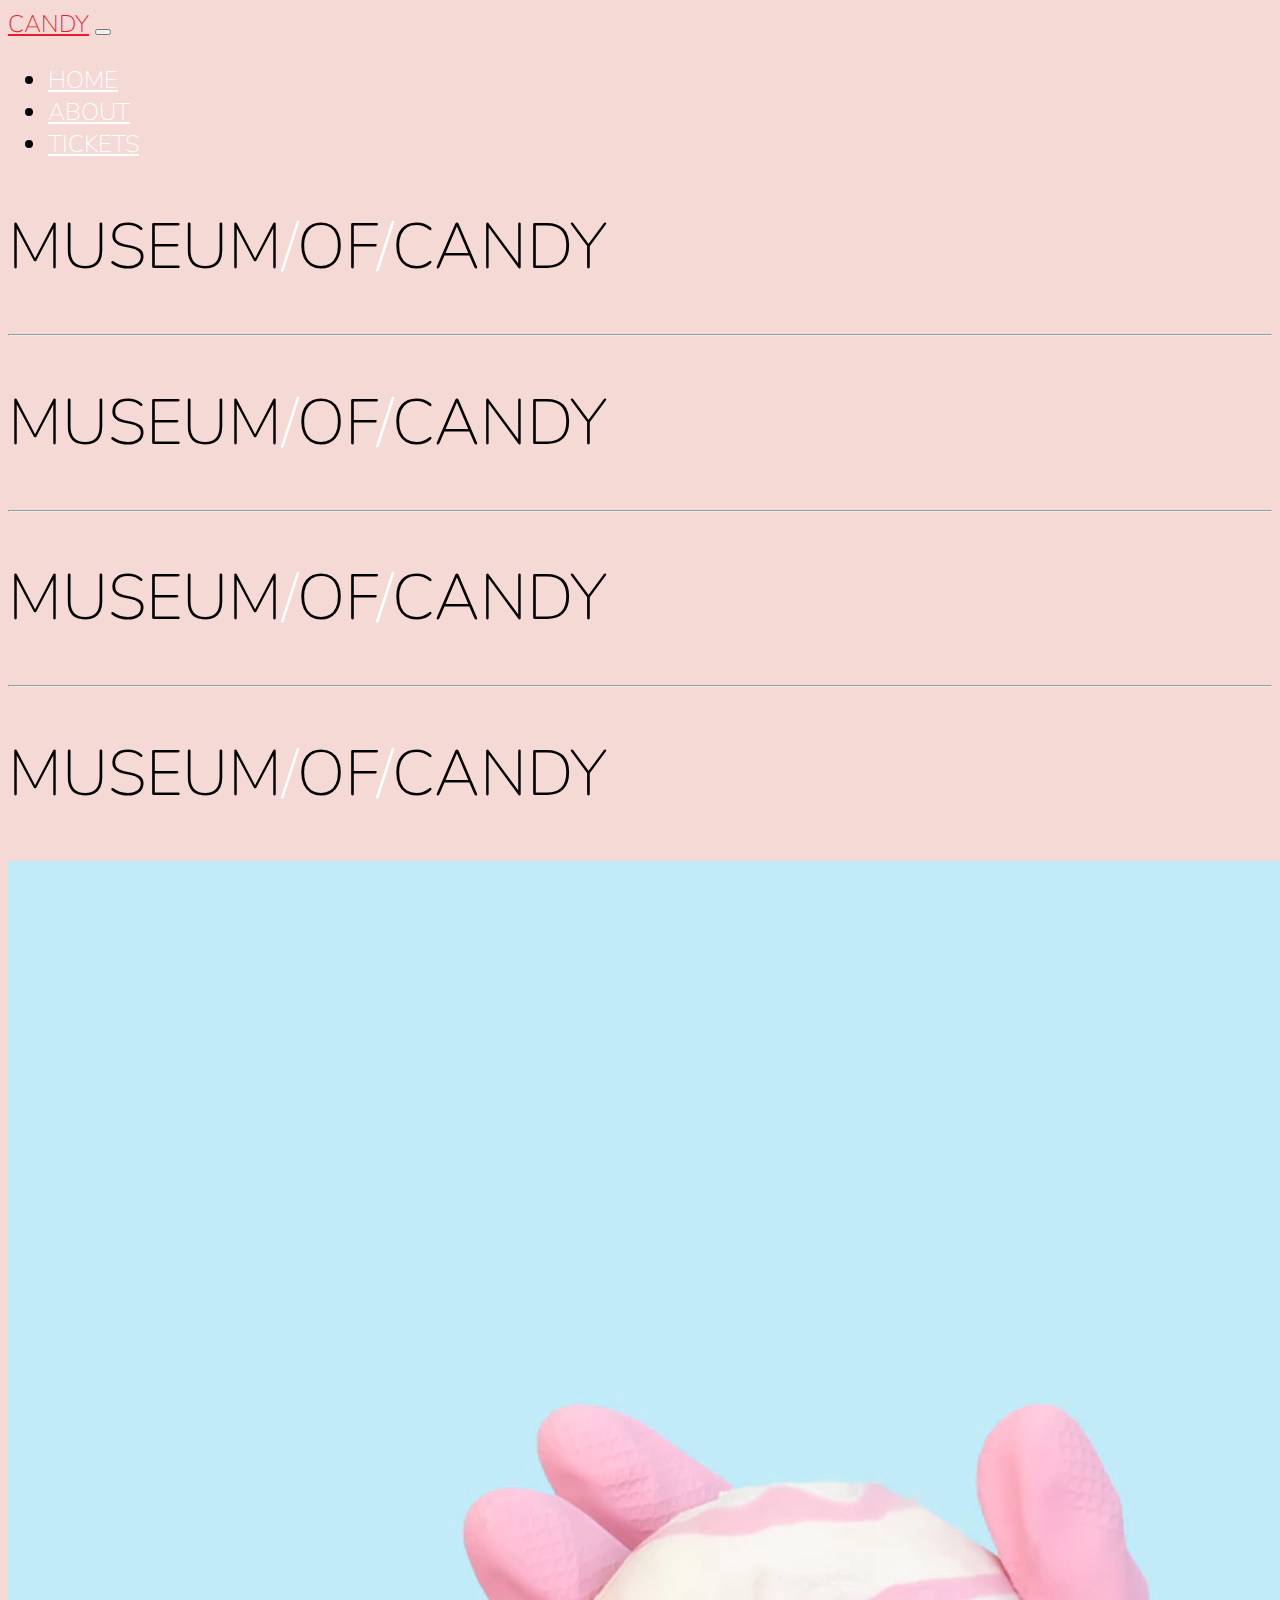
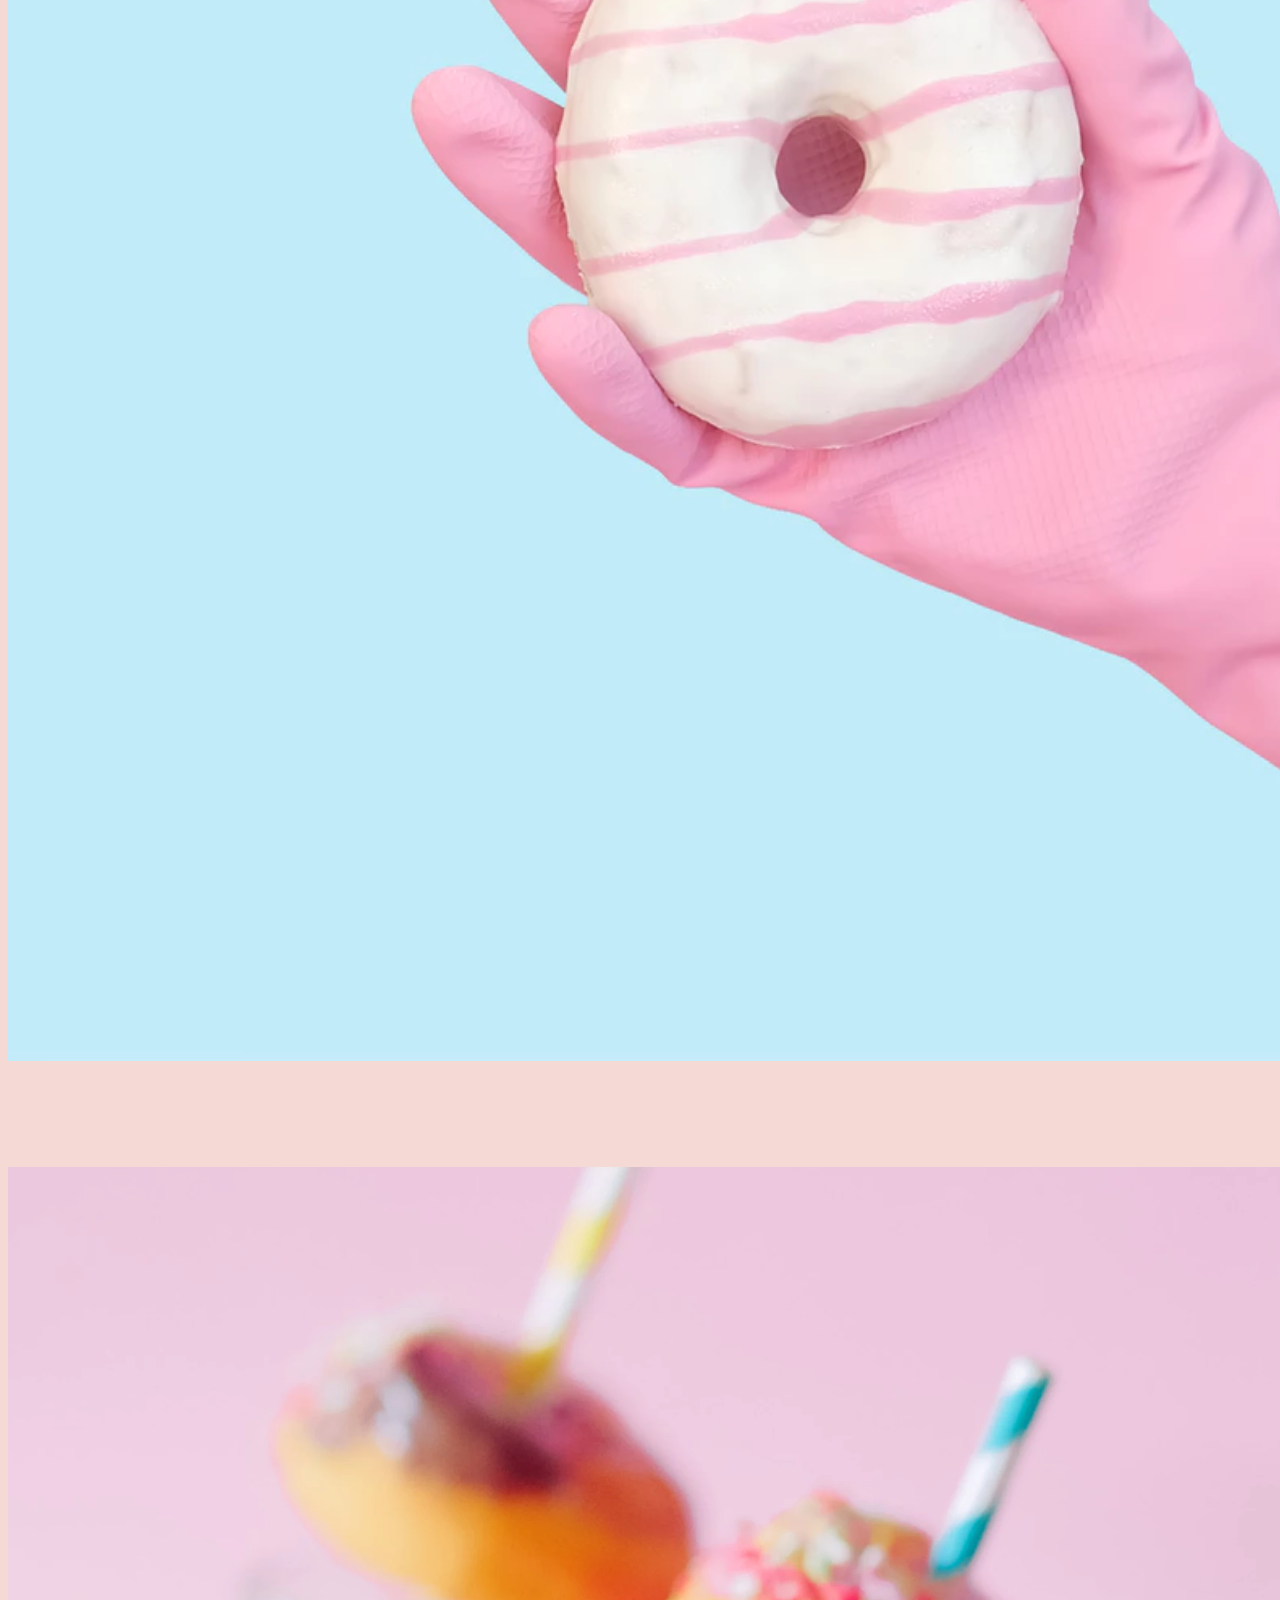
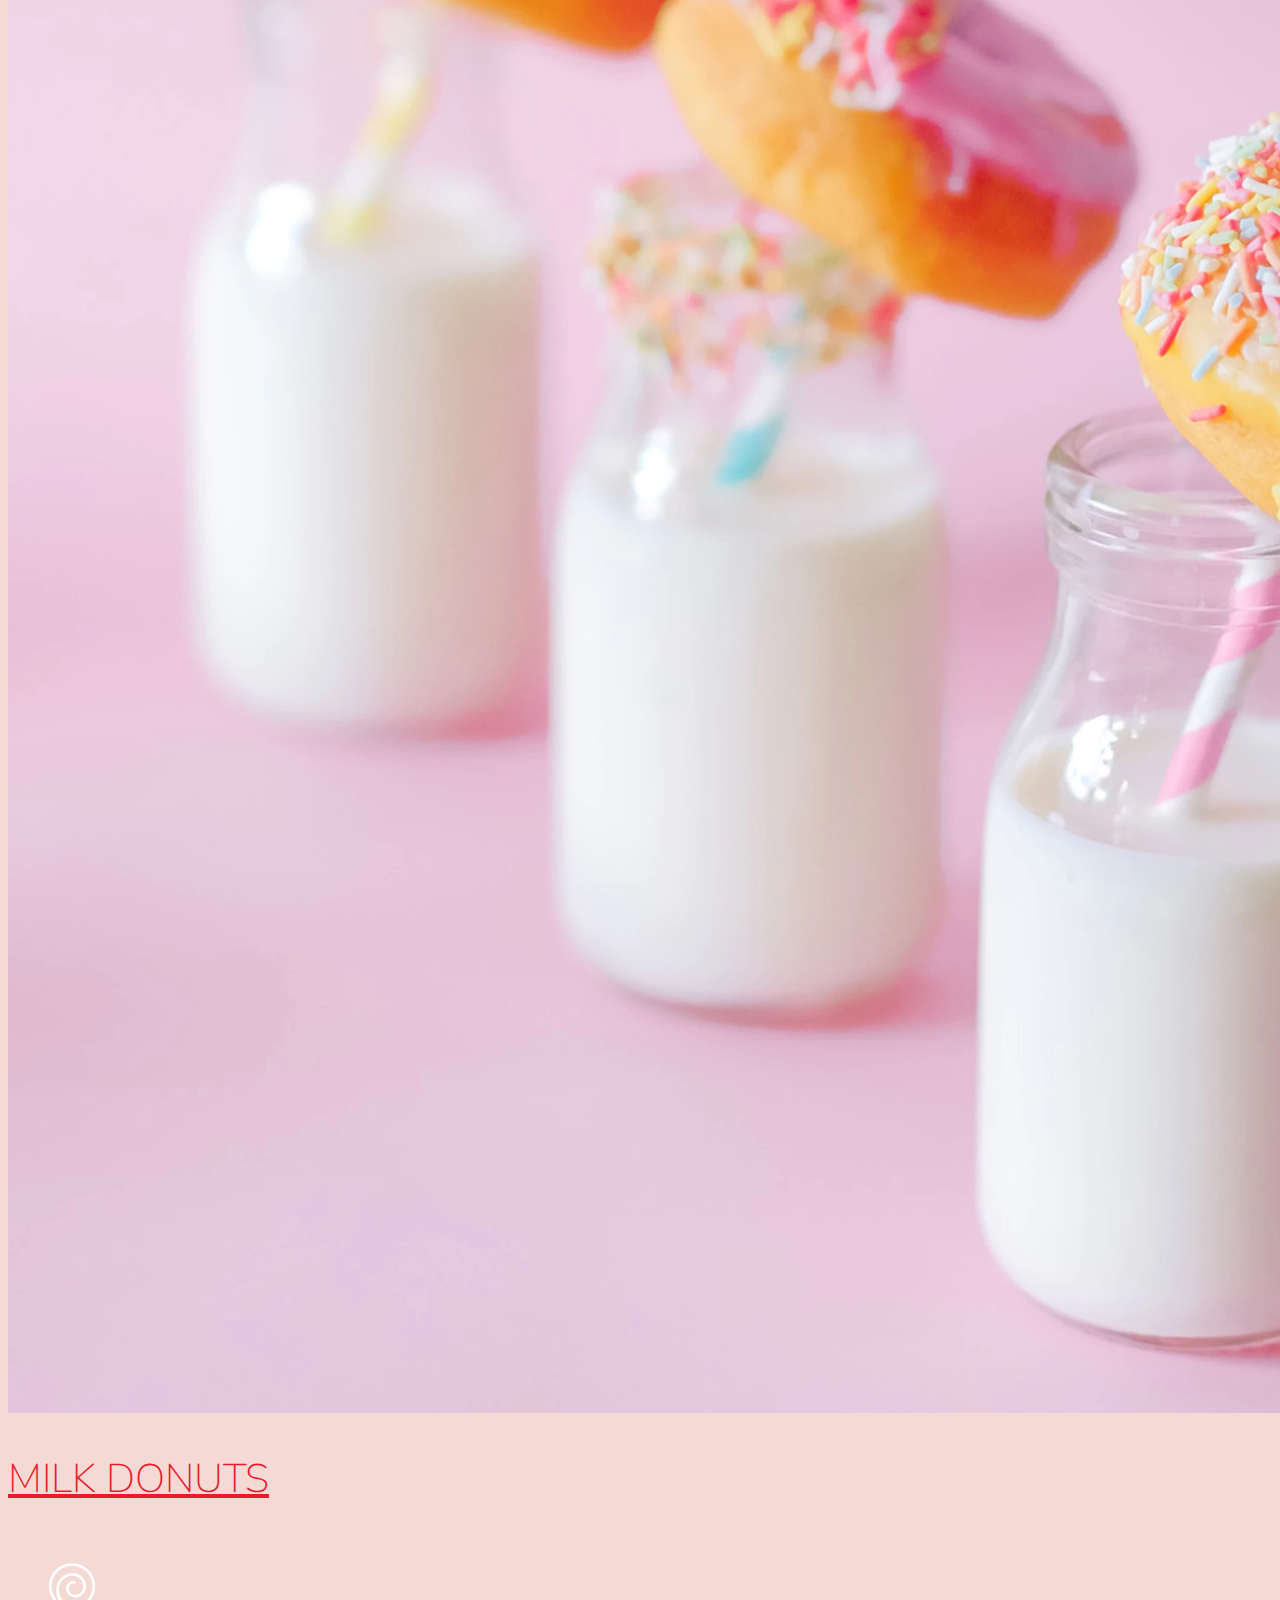
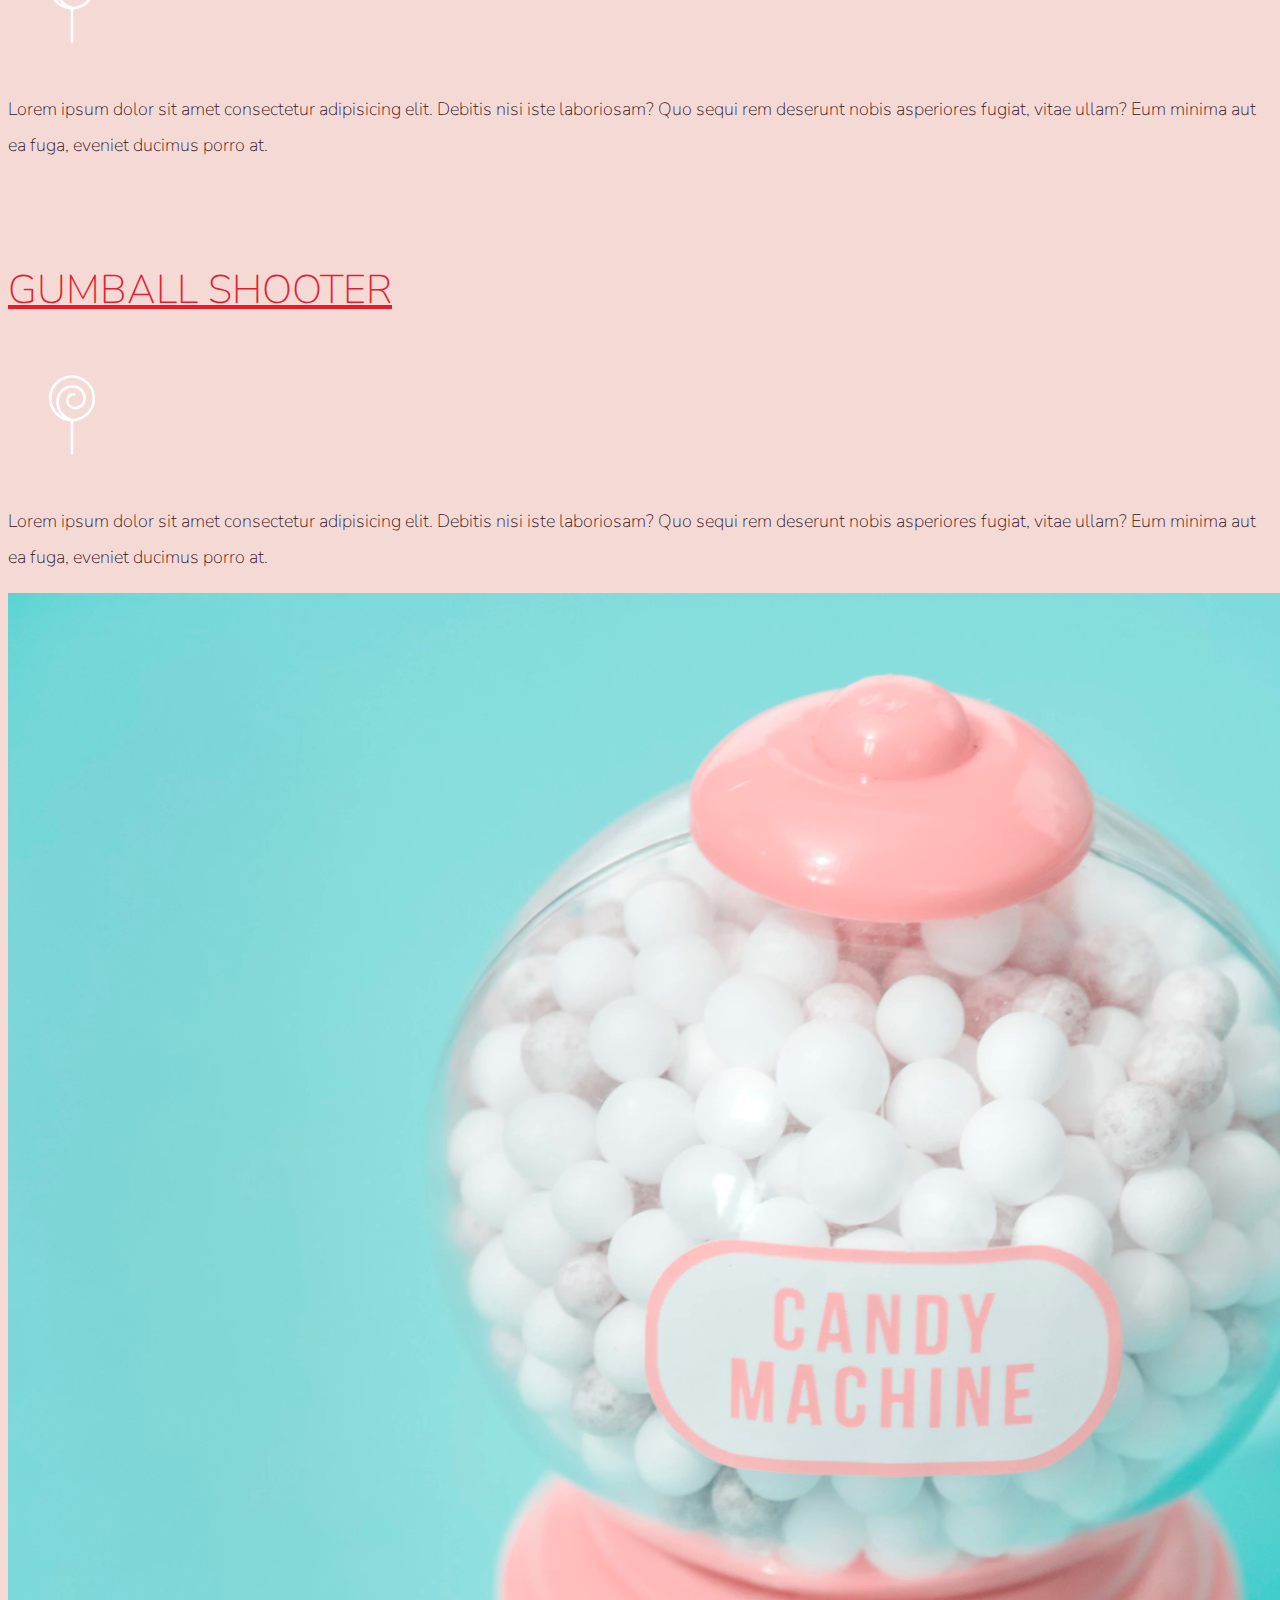
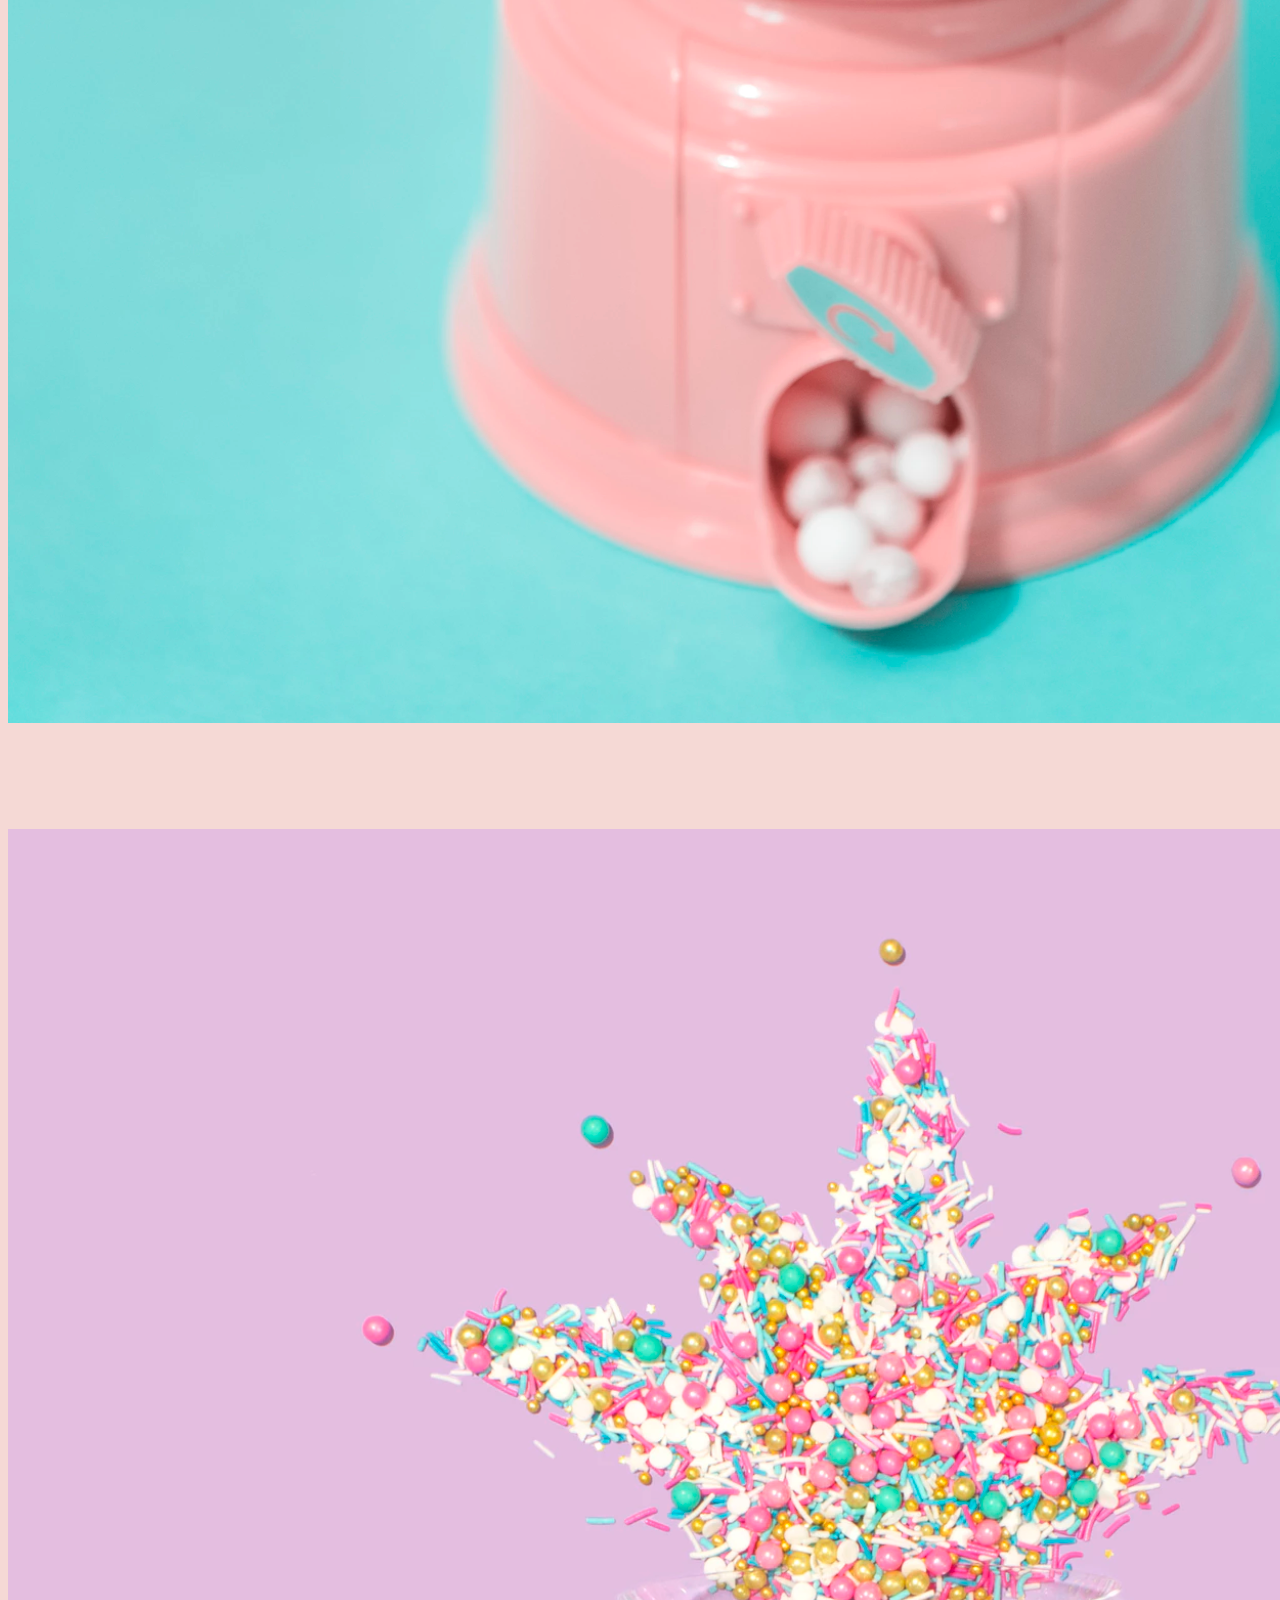
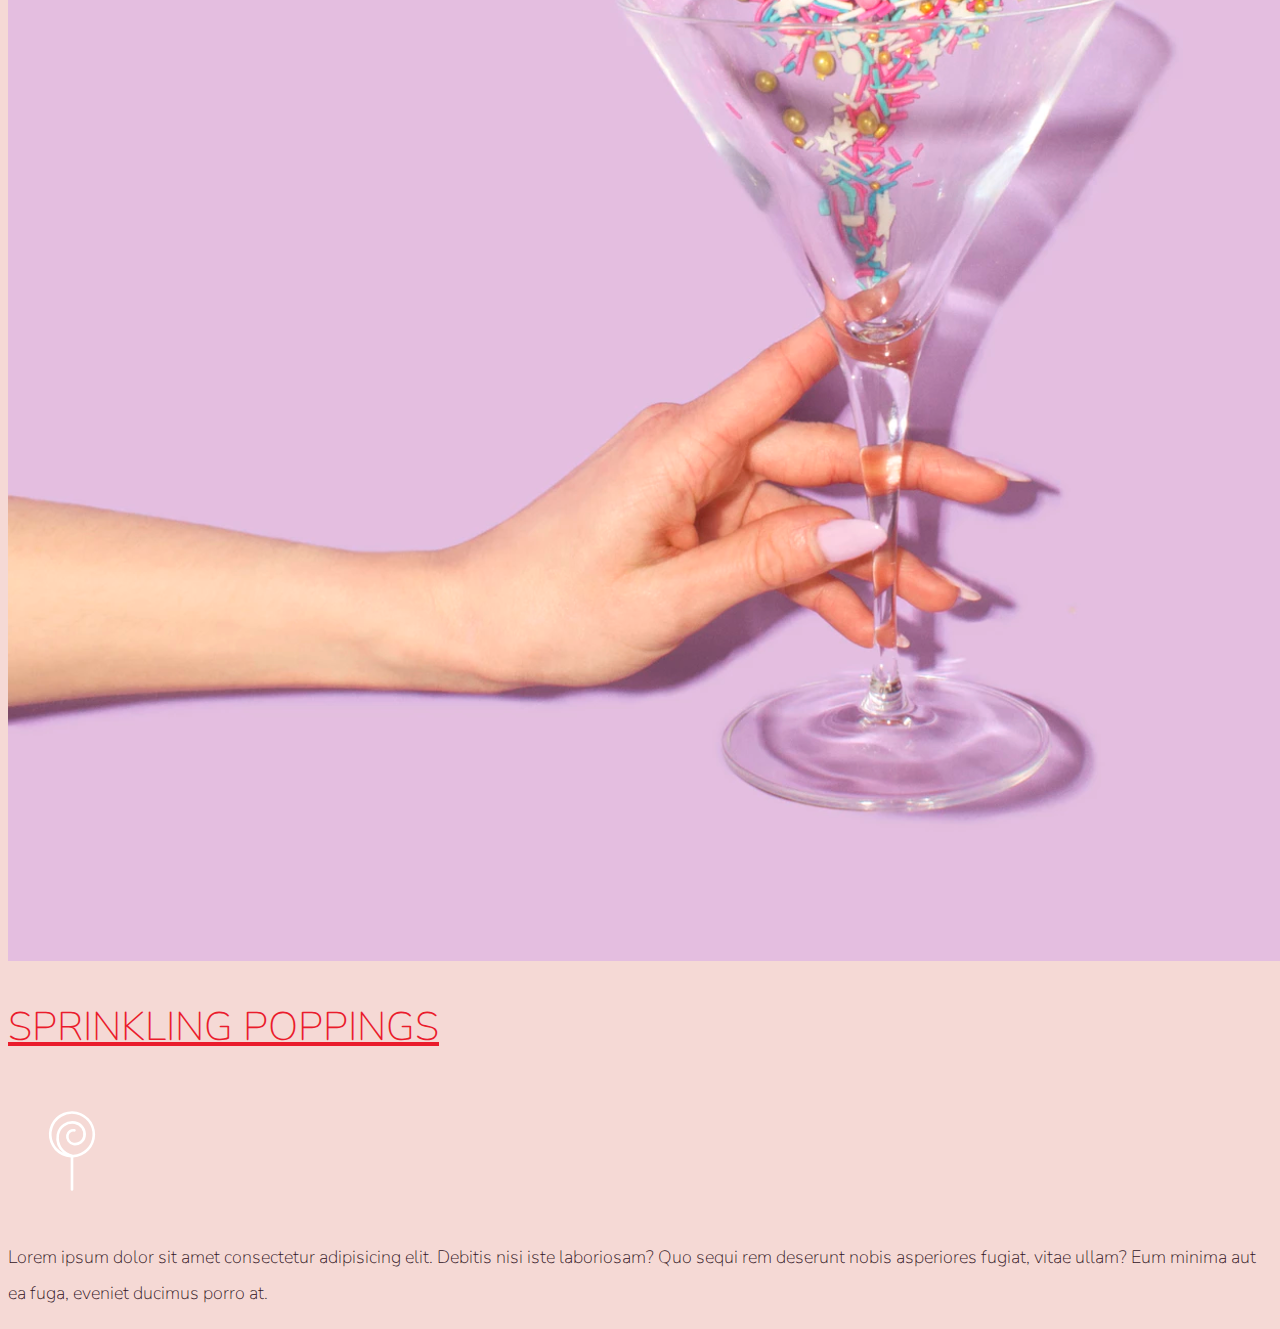
<file: CANDY MUSEUM PROJECT/index.html>
<!doctype html>
<html lang="en">

<head>
      <!-- Required meta tags -->
      <meta charset="utf-8">
      <meta name="viewport" content="width=device-width, initial-scale=1, shrink-to-fit=no">

      <!-- Google Font -->
      <link href="https://fonts.googleapis.com/css?family=Nunito:200,300,400,700" rel="stylesheet">

      <!-- Bootstrap CSS -->
      <link rel="stylesheet" href="https://stackpath.bootstrapcdn.com/bootstrap/4.1.3/css/bootstrap.min.css"
            integrity="sha384-MCw98/SFnGE8fJT3GXwEOngsV7Zt27NXFoaoApmYm81iuXoPkFOJwJ8ERdknLPMO" crossorigin="anonymous">

      <!-- Custom CSS -->
      <link rel="stylesheet" href="app.css">
      <title>Museum of Candy</title>
</head>

<body>
      <!-- this is the code for navbar -->
      <nav id="mainNavbar" class="navbar navbar-dark navbar-expand-md py-0 fixed-top">
            <a href="#" class="navbar-brand border border-danger rounded px-1">CANDY</a>

            <button class="navbar-toggler" data-toggle="collapse" data-target="#navLinks"
                  aria-label="Toggle Navigation">
                  <span class="navbar-toggler-icon"></span>
            </button>

            <div class="collapse navbar-collapse" id="navLinks">
                  <ul class="navbar-nav">
                        <li class="navbar-item">
                              <a href="" class="nav-link">HOME</a>
                        </li>
                        <li class="navbar-item">
                              <a href="" class="nav-link">ABOUT</a>
                        </li>
                        <li class="navbar-item">
                              <a href="" class="nav-link">TICKETS</a>
                        </li>
                  </ul>
            </div>

      </nav>

      <!-- this is the first content  -->
      <section class="container-fluid px-0">
            <div class="row align-items-center">
                  <div class="col-lg-6 ">
                        <div id="headingGroup" class="text-dark text-center d-none d-lg-block mt-5">
                              <h1 class="">MUSEUM<span>/</span>OF<span>/</span>CANDY</h1>
                              <hr>
                              <h1 class="">MUSEUM<span>/</span>OF<span>/</span>CANDY</h1>
                              <hr>
                              <h1 class="">MUSEUM<span>/</span>OF<span>/</span>CANDY</h1>
                              <hr>
                              <!-- <h1 class="">MUSEUM<span>/</span>OF<span>/</span>CANDY</h1>
                              <h1 class="">MUSEUM<span>/</span>OF<span>/</span>CANDY</h1>
                              <h1 class="">MUSEUM<span>/</span>OF<span>/</span>CANDY</h1> -->
                              <h1 class="">MUSEUM<span>/</span>OF<span>/</span>CANDY</h1>
                        </div>
                  </div>
                  <div class="col-lg-6">
                        <img class="img-fluid" src="imgs/hand2.png" alt="">
                  </div>
            </div>
      </section>

      <section class="container-fluid px-0">
            <!-- first row -->
            <div class="row align-items-center content">

                  <div class="col-md-6 order-2 order-md-1">
                        <img src="imgs/milk.png" alt="" class="img-fluid">
                  </div>

                  <div class="col-md-6 text-center order-1 order-md-2">
                        <div class="row justify-content-center">
                              <div class="col-10 col-lg-8 blurb mb-5 mb-md-0">
                                    <h2><u>MILK DONUTS</u></h2>
                                    <img src="imgs/lolli_icon.png" alt=""
                                          class="d-none d-md-inline border border-dark rounded-circle">
                                    <p class="lead">
                                          Lorem ipsum dolor sit amet consectetur adipisicing elit. Debitis nisi iste
                                          laboriosam? Quo sequi rem deserunt nobis asperiores fugiat, vitae ullam? Eum
                                          minima aut ea fuga, eveniet ducimus porro at.
                                    </p>
                              </div>
                        </div>
                  </div>

            </div>

            <!-- second row -->
            <div class="row align-items-center content">
                  <div class="col-md-6 text-center">
                        <div class="row justify-content-center">
                              <div class="col-10 col-lg-8 blurb mb-5 mb-md-0">
                                    <h2><u>GUMBALL SHOOTER</u></h2>
                                    <img src="imgs/lolli_icon.png" alt=""
                                          class="d-none d-md-inline border border-dark rounded-circle">
                                    <p class="lead">
                                          Lorem ipsum dolor sit amet consectetur adipisicing elit. Debitis nisi iste
                                          laboriosam? Quo sequi rem deserunt nobis asperiores fugiat, vitae ullam? Eum
                                          minima aut ea fuga, eveniet ducimus porro at.
                                    </p>
                              </div>
                        </div>
                  </div>

                  <div class="col-md-6 ">
                        <img src="imgs/gumball.png" alt="" class="img-fluid">
                  </div>
            </div>

            <!-- third row -->
            <div class="row align-items-center content">

                  <div class="col-md-6 order-2 order-md-1">
                        <img src="imgs/sprinkles.png" alt="" class="img-fluid">
                  </div>

                  <div class="col-md-6 text-center order-1 order-md-2">
                        <div class="row justify-content-center">
                              <div class="col-10 col-lg-8 blurb mb-5 mb-md-0">
                                    <h2><u>SPRINKLING POPPINGS</u></h2>
                                    <img src="imgs/lolli_icon.png" alt=""
                                          class="d-none d-md-inline border border-dark rounded-circle">
                                    <p class="lead">
                                          Lorem ipsum dolor sit amet consectetur adipisicing elit. Debitis nisi iste
                                          laboriosam? Quo sequi rem deserunt nobis asperiores fugiat, vitae ullam? Eum
                                          minima aut ea fuga, eveniet ducimus porro at.
                                    </p>
                              </div>
                        </div>
                  </div>

            </div>
      </section>
      <!-- Optional JavaScript -->
      <!-- jQuery first, then Popper.js, then Bootstrap JS -->
      <script src="https://code.jquery.com/jquery-3.3.1.slim.min.js"
            integrity="sha384-q8i/X+965DzO0rT7abK41JStQIAqVgRVzpbzo5smXKp4YfRvH+8abtTE1Pi6jizo"
            crossorigin="anonymous"></script>
      <script src="https://cdnjs.cloudflare.com/ajax/libs/popper.js/1.14.3/umd/popper.min.js"
            integrity="sha384-ZMP7rVo3mIykV+2+9J3UJ46jBk0WLaUAdn689aCwoqbBJiSnjAK/l8WvCWPIPm49"
            crossorigin="anonymous"></script>
      <script src="https://stackpath.bootstrapcdn.com/bootstrap/4.1.3/js/bootstrap.min.js"
            integrity="sha384-ChfqqxuZUCnJSK3+MXmPNIyE6ZbWh2IMqE241rYiqJxyMiZ6OW/JmZQ5stwEULTy"
            crossorigin="anonymous"></script>

      <script>
            $(function () {
                  $(document).scroll(function () {
                        var $nav = $("#mainNavbar");
                        $nav.toggleClass("scrolled", $(this).scrollTop() > $nav.height());
                  });
            });
      </script>

</body>

</html>
</file>
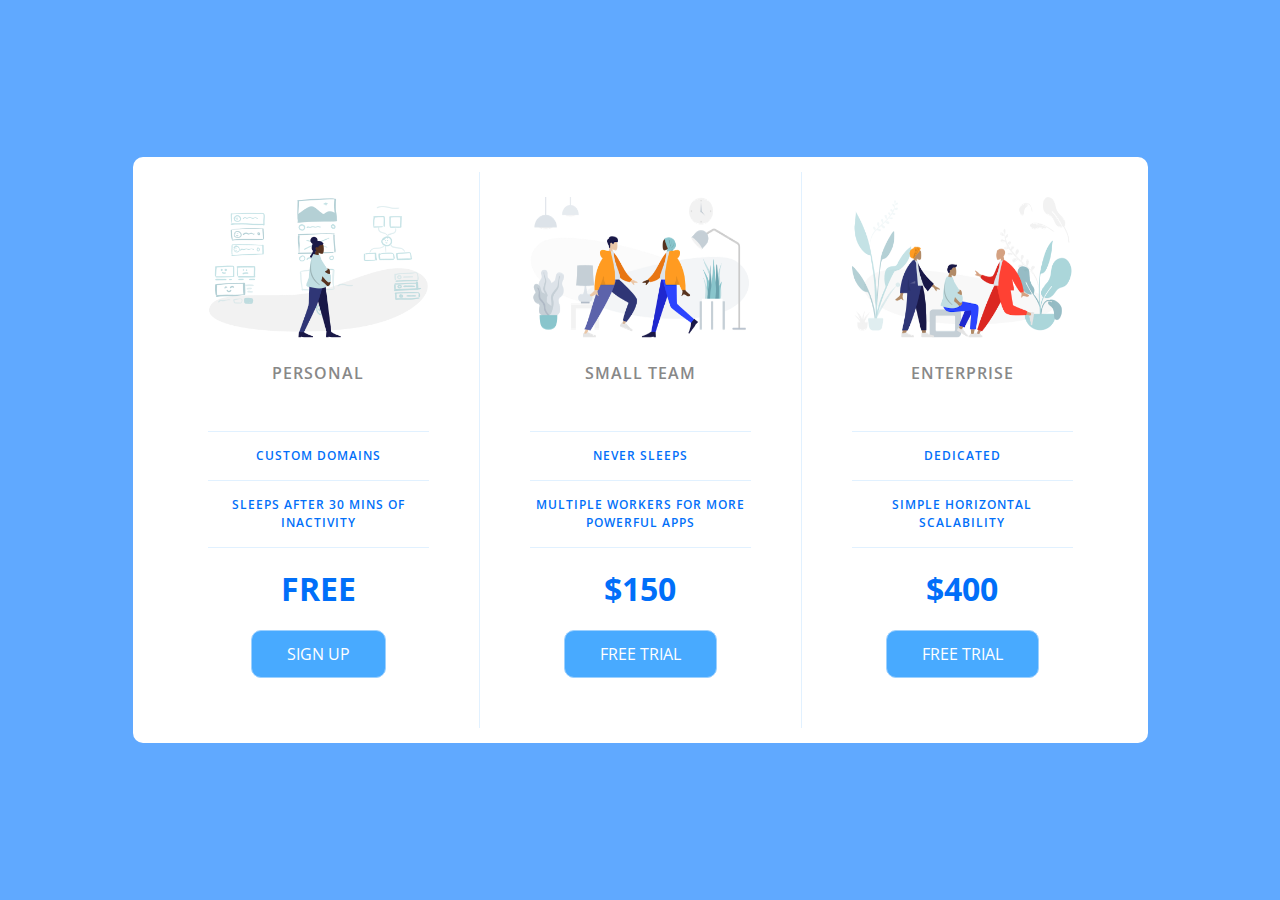
<file: Pricing Panel Demo/index.html>
<!DOCTYPE html>
<html lang="en">

<head>
    <meta charset="UTF-8">
    <meta name="viewport" content="width=device-width, initial-scale=1.0">
    <title>Price Tiers</title>
    <link rel="stylesheet" href="https://fonts.googleapis.com/css?family=Open+Sans:400,600,700">
    <link rel="stylesheet" href="app.css">
</head>

<body>
    <div class="panel pricing-table">

        <div class="pricing-plan">
            <img src="icons/icon1.png" alt="" class="pricing-img">
            <h2 class="pricing-header">Personal</h2>
            <ul class="pricing-features">
                <li class="pricing-features-item">Custom domains</li>
                <li class="pricing-features-item">Sleeps after 30 mins of inactivity</li>
            </ul>
            <span class="pricing-price">Free</span>
            <a href="#/" class="pricing-button">Sign up</a>
        </div>

        <div class="pricing-plan">
            <img src="icons/icon2.png" alt="" class="pricing-img">
            <h2 class="pricing-header">Small team</h2>
            <ul class="pricing-features">
                <li class="pricing-features-item">Never sleeps</li>
                <li class="pricing-features-item">Multiple workers for more powerful apps</li>
            </ul>
            <span class="pricing-price">$150</span>
            <a href="#/" class="pricing-button is-featured">Free trial</a>
        </div>

        <div class="pricing-plan">
            <img src="icons/icon3.png" alt="" class="pricing-img">
            <h2 class="pricing-header">Enterprise</h2>
            <ul class="pricing-features">
                <li class="pricing-features-item">Dedicated</li>
                <li class="pricing-features-item">Simple horizontal scalability</li>
            </ul>
            <span class="pricing-price">$400</span>
            <a href="#/" class="pricing-button">Free trial</a>
        </div>

    </div>

</body>

</html>
</file>
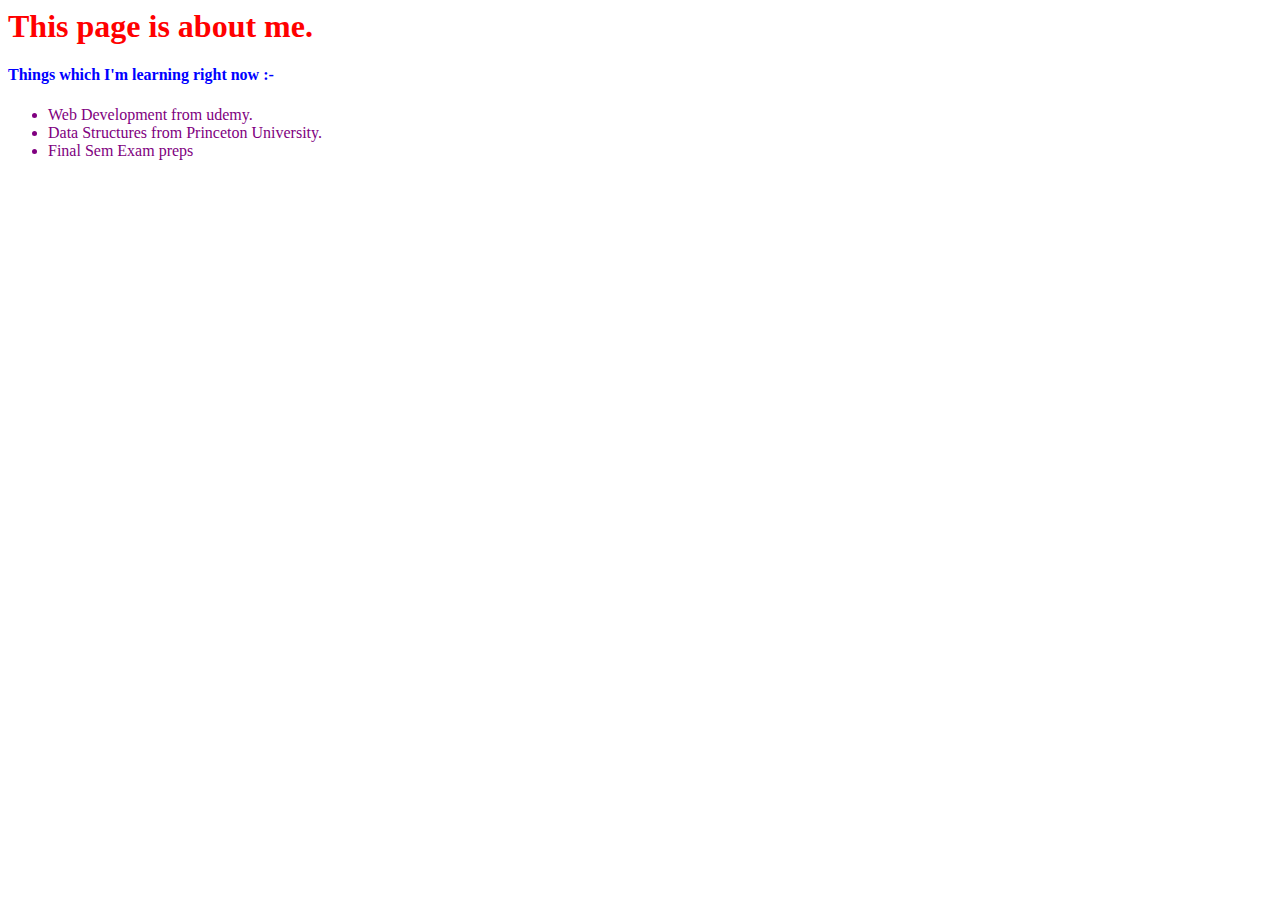
<file: Basics HTML,CSS/AboutMe.html>
<html>
    <head>
        <title>ABOUT</title>
        <link rel="stylesheet" href="app.css">
    </head>
    <body>
        <h1>This page is about me.</h1>
        <h4>Things which I'm learning right now :- </h4>
        <ul>
            <li>Web Development from udemy.</li>
            <li>Data Structures from Princeton University.</li>
            <li>Final Sem Exam preps</li>
        </ul>
    </body>
</html>
</file>
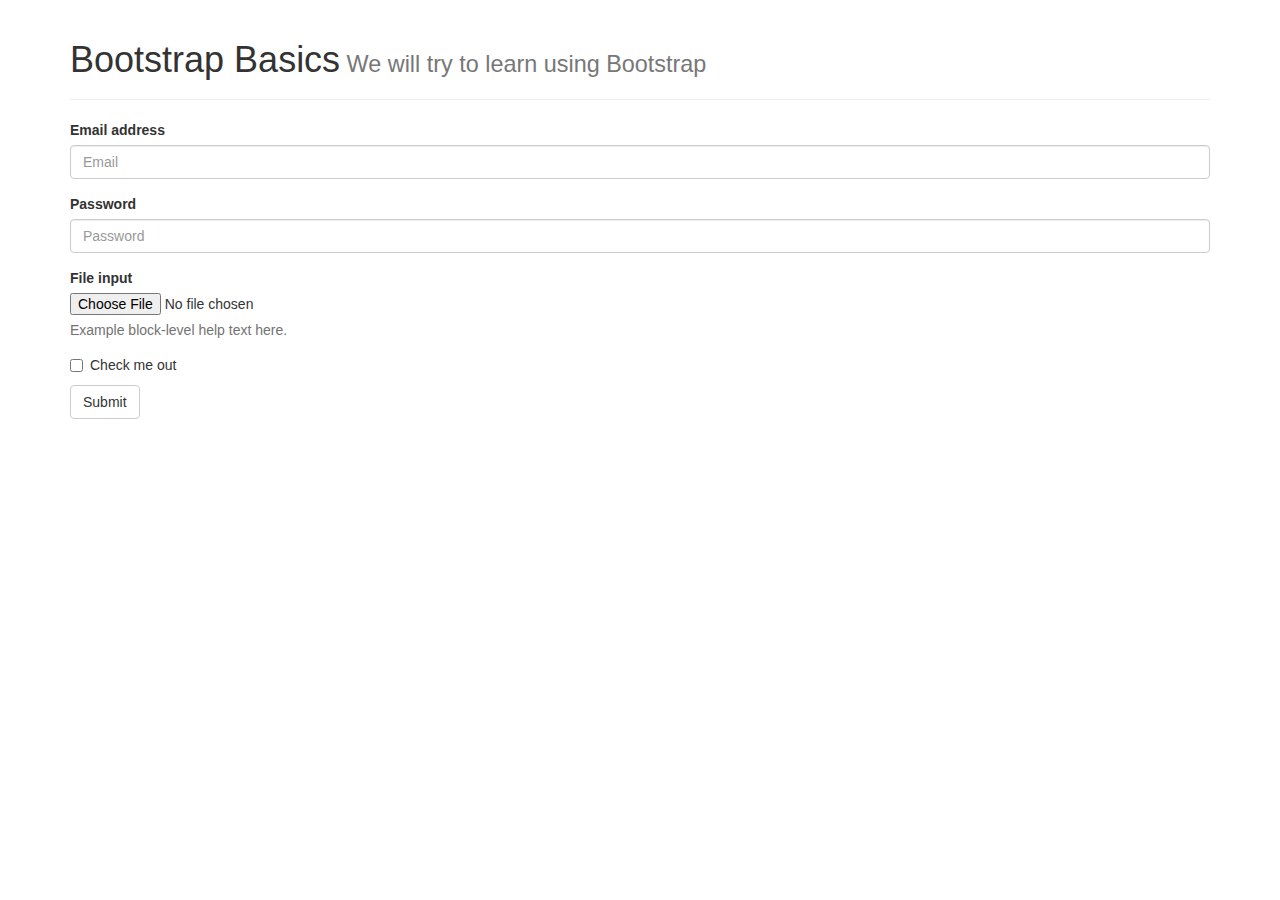
<file: Basics HTML,CSS/BootstrapBasics.html>
<!DOCTYPE html>
<html lang="en">
<head>
    <meta charset="UTF-8">
    <meta name="viewport" content="width=device-width, initial-scale=1.0">
    <title>Bootstrapp BASICS</title>
    <link rel="stylesheet" href="bootstrap.css">
</head>
<body>
    

    <div class="container">
        <div class="page-header" hello>
            <h1>Bootstrap Basics<small> We will try to learn using Bootstrap</small></h1 hello>
        </div>

        <form>
            <div class="form-group">
              <label for="exampleInputEmail1">Email address</label>
              <input type="email" class="form-control" id="exampleInputEmail1" placeholder="Email">
            </div>
            <div class="form-group">
              <label for="exampleInputPassword1">Password</label>
              <input type="password" class="form-control" id="exampleInputPassword1" placeholder="Password">
            </div>
            <div class="form-group">
              <label for="exampleInputFile">File input</label>
              <input type="file" id="exampleInputFile">
              <p class="help-block">Example block-level help text here.</p>
            </div>
            <div class="checkbox">
              <label>
                <input type="checkbox"> Check me out
              </label>
            </div>
            <button type="submit" class="btn btn-default">Submit</button>
        </form>
    </div>
</body>
</html>
</file>
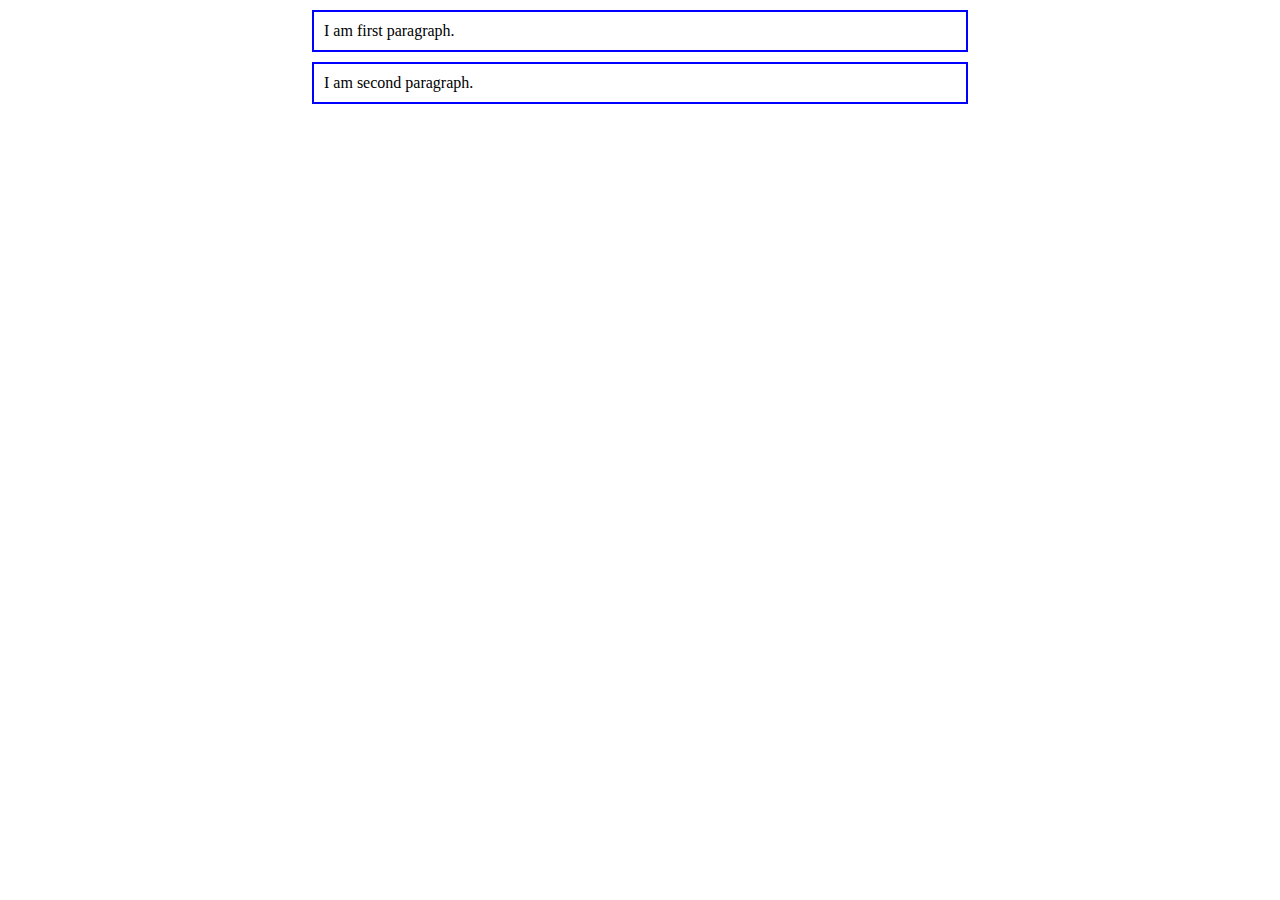
<file: Basics HTML,CSS/boxmodel.html>
<!DOCTYPE html>
<html lang="en">
<head>
    <meta charset="UTF-8">
    <meta name="viewport" content="width=device-width, initial-scale=1.0">
    <link rel="stylesheet" href="boxmodelCss.css">
    <title>Box Model</title>
</head>
<body>
    <p>
        I am first paragraph.
    </p>

    <p>
        I am second paragraph.
    </p>
</body>
</html>
</file>
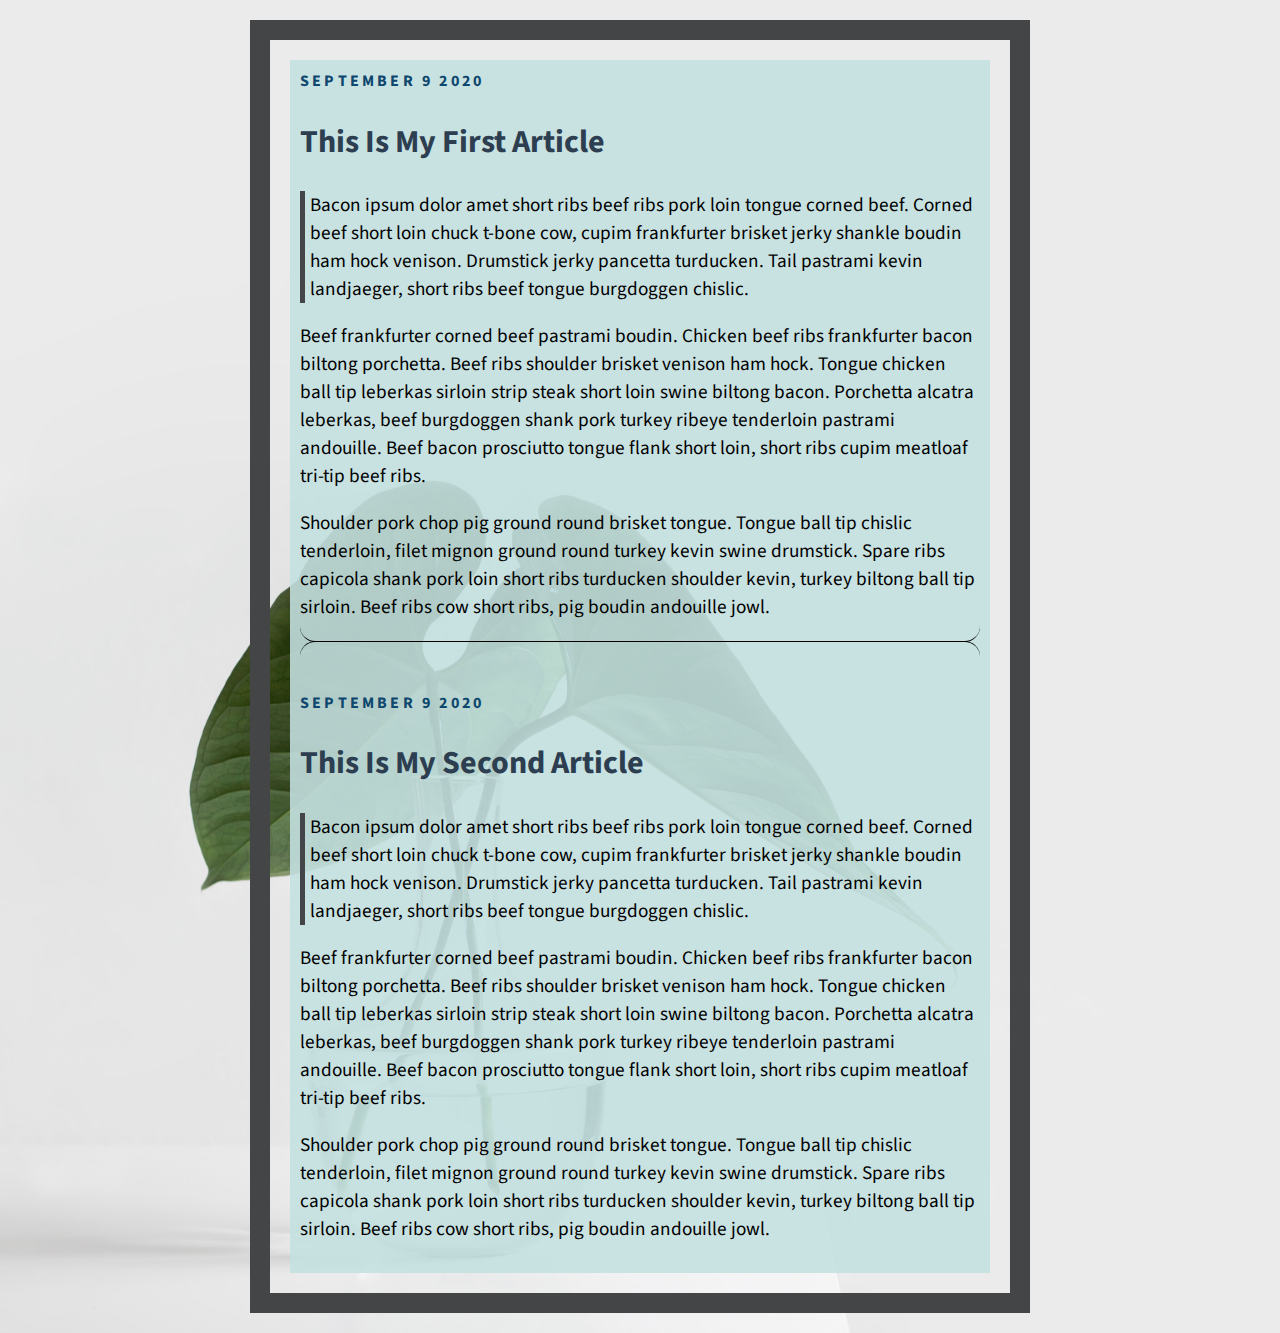
<file: Basics HTML,CSS/DemoBlog.html>
<!DOCTYPE html>
<html lang="en">
<head>
    <meta charset="UTF-8">
    <meta name="viewport" content="width=device-width, initial-scale=1.0">
    <title>Demo Blog</title>
    <link rel="stylesheet" href="DemologCss.css">
    <link href="https://fonts.googleapis.com/css2?family=Source+Sans+Pro:wght@400;700&display=swap" 
            rel="stylesheet">
</head>
<body>
    <div class="insideborder">
        <div class="post">
            <div class="date">September 9 2020</div>
    
            <h2>This is my first article</h2>
            <p class="quote">
                Bacon ipsum dolor amet short ribs beef ribs pork loin tongue corned beef.
                Corned beef short loin chuck t-bone cow, cupim frankfurter brisket jerky shankle boudin ham hock venison. 
                Drumstick jerky pancetta turducken. 
                Tail pastrami kevin landjaeger, short ribs beef tongue burgdoggen chislic.
            </p>
            
            <p>
                Beef frankfurter corned beef pastrami boudin. Chicken beef ribs frankfurter bacon biltong porchetta. 
                Beef ribs shoulder brisket venison ham hock. 
                Tongue chicken ball tip leberkas sirloin strip steak short loin swine biltong bacon. 
                Porchetta alcatra leberkas, beef burgdoggen shank pork turkey ribeye tenderloin pastrami andouille. 
                Beef bacon prosciutto tongue flank short loin, short ribs cupim meatloaf tri-tip beef ribs.
            </p>
    
            <p>
                Shoulder pork chop pig ground round brisket tongue. 
                Tongue ball tip chislic tenderloin, filet mignon ground round turkey kevin swine drumstick. 
                Spare ribs capicola shank pork loin short ribs turducken shoulder kevin, turkey biltong ball tip sirloin. 
                Beef ribs cow short ribs, pig boudin andouille jowl.
            </p>
    
            <hr>
        </div>
    
        <div class="post">
            <div class="date">September 9 2020</div>
    
            <h2>This is my second article</h2>
    
            <p class="quote">
                Bacon ipsum dolor amet short ribs beef ribs pork loin tongue corned beef.
                Corned beef short loin chuck t-bone cow, cupim frankfurter brisket jerky shankle boudin ham hock venison. 
                Drumstick jerky pancetta turducken. 
                Tail pastrami kevin landjaeger, short ribs beef tongue burgdoggen chislic.
            </p>
    
            <p>
                Beef frankfurter corned beef pastrami boudin. Chicken beef ribs frankfurter bacon biltong porchetta. 
                Beef ribs shoulder brisket venison ham hock. 
                Tongue chicken ball tip leberkas sirloin strip steak short loin swine biltong bacon. 
                Porchetta alcatra leberkas, beef burgdoggen shank pork turkey ribeye tenderloin pastrami andouille. 
                Beef bacon prosciutto tongue flank short loin, short ribs cupim meatloaf tri-tip beef ribs.
            </p>
    
            <p>
                Shoulder pork chop pig ground round brisket tongue. 
                Tongue ball tip chislic tenderloin, filet mignon ground round turkey kevin swine drumstick. 
                Spare ribs capicola shank pork loin short ribs turducken shoulder kevin, turkey biltong ball tip sirloin. 
                Beef ribs cow short ribs, pig boudin andouille jowl.
            </p>
    
        </div>
    </div>
    
</body>
</html>
</file>
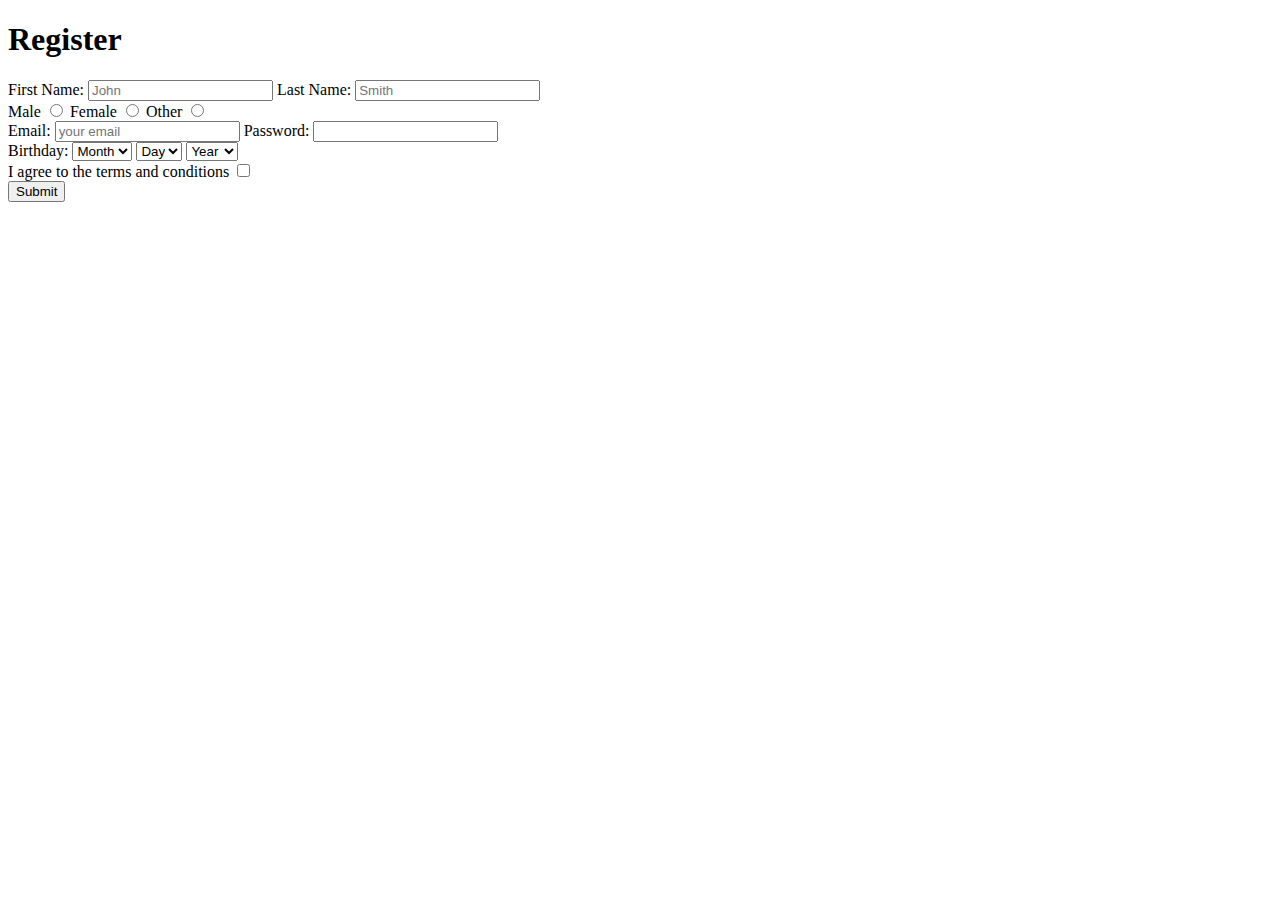
<file: Basics HTML,CSS/FirstPage.html>
<!DOCTYPE html>
<html>
    <head>
        <!-- metadata goes here -->
        <title>Things I've Learned</title>
    </head>
    <body>
        <!-- content goes here -->
        <!-- <h1>Rusty Steele</h1>
        <p>Hi, I'm a dog</p>
        <img src="https://i.imgur.com/Zl0A6erm.jpg">
        <p><strong>Some of my favourite places</strong></p>
        <ul>
            <li>The beach</li>
            <li>The dog park</li>
            <li>The fire hydrane</li>
        </ul>
        <p>
            Make sure to follow me on
            <a href="http://www.instagram.com">Instagram</a>
        </p> -->
        <!-- <h1>First Gen Pokemon Chart</h1>
        <table border="1">
            <thead>
                <tr>
                    <th>Image</th>
                    <th>Name</th>
                    <th>Type</th>
                    <th>Evovles Into</th>
                </tr>
            </thead>
    
            <tbody>
                <tr>
                    <td><img src="http://img4.wikia.nocookie.net/__cb20140328190757/pokemon/images/thumb/2/21/001Bulbasaur.png/200px-001Bulbasaur.png"></td>
                    <td>Bulbasar</td>
                    <td>Grass/Poison</td>
                    <td><a href="http://pokemon.wikia.com/wiki/Ivysaur">Ivysaur</a></td>
                </tr>
                <tr>
                    <td><img src="http://img4.wikia.nocookie.net/__cb20140724195345/pokemon/images/thumb/7/73/004Charmander.png/200px-004Charmander.png"></td>
                    <td>Charmander</td>
                    <td>Fire</td>
                    <td><a href="http://pokemon.wikia.com/wiki/Charmeleon">Charmeleon</a></td>
                </tr>
                <tr>
                    <td><img src="http://img1.wikia.nocookie.net/__cb20140328191525/pokemon/images/thumb/3/39/007Squirtle.png/200px-007Squirtle.png"></td>
                    <td>Squirtle</td>
                    <td>Water</td>
                    <td><a href="http://pokemon.wikia.com/wiki/Wartotle">Wartotle</a></td>
                </tr>
            </tbody>
        </table> -->
        <!-- <p>Do you Prefer Dogs or cat ?</p>
        <form action="">
            <label for="dog">DOG : </label>
            <input type="radio" name="petChoice" id="dog" value="dog">  

            <label for="cat">CAT : </label>
            <input type="radio" name="petChoice" id="cat" value="cat">
            
            <p>Select your favourite colour!!</p>
            <select name="color">
                <option value="red">RED</option>
                <option value="yellow">YELLOW</option>
                <option value="blue">BLUE</option>
                <option value="green">GREEN</option>
            </select>

            <button>Go!</button>
        </form> -->
        <h1>Register</h1>
        <form action="">
            <label for="firstName">First Name:</label>
            <input required type="text" name="name" id="firstName" placeholder="John">
            <label for="lastName">Last Name:</label>
            <input required type="text" name="name" id="lastName" placeholder="Smith">
            <div>
                <label for="male">Male</label>
                <input type="radio" id="male" name="radio-choice" value="choice-1">
                <label for="female">Female</label>
                <input type="radio" id="female" name="radio-choice" value="choice-2">
                <label for="other">Other</label>
                <input type="radio" id="other" name="radio-choice" value="choice-3">
            </div>
            <div>
                <label for="email">Email:</label>
                <input required name="email" type="email" id="email" placeholder="your email">
                <label for="password">Password:</label>
                <input required name="password" type="password" id="password" pattern=".{5,10}" title="5-10 characters">
            </div>
            <div>
                <label for="birthday">Birthday:</label>
                <select name="month">
                    <option>Month</option>
                    <option value="January">Jan</option>
                    <option value="February">Feb</option>
                    <option value="March">Mar</option>
                    <option value="April">Apr</option>
                </select>
                <select name="day">
                    <option>Day</option>
                    <option value="1">1</option>
                    <option value="2">2</option>
                    <option value="3">3</option>
                    <option value="4">4</option>
                </select>
                <select name="year">
                    <option>Year</option>
                    <option value="2020">2020</option>
                    <option value="2019">2019</option>
                    <option value="2018">2018</option>
                    <option value="2017">2017</option>
                </select>
            </div>
            <div>
                <label for="tc">I agree to the terms and conditions</label>
                <input type="checkbox" name="tc" id="tc">   
            </div>
            <input type="submit" name="submit">
        </form>
    </body>
</html>
</file>
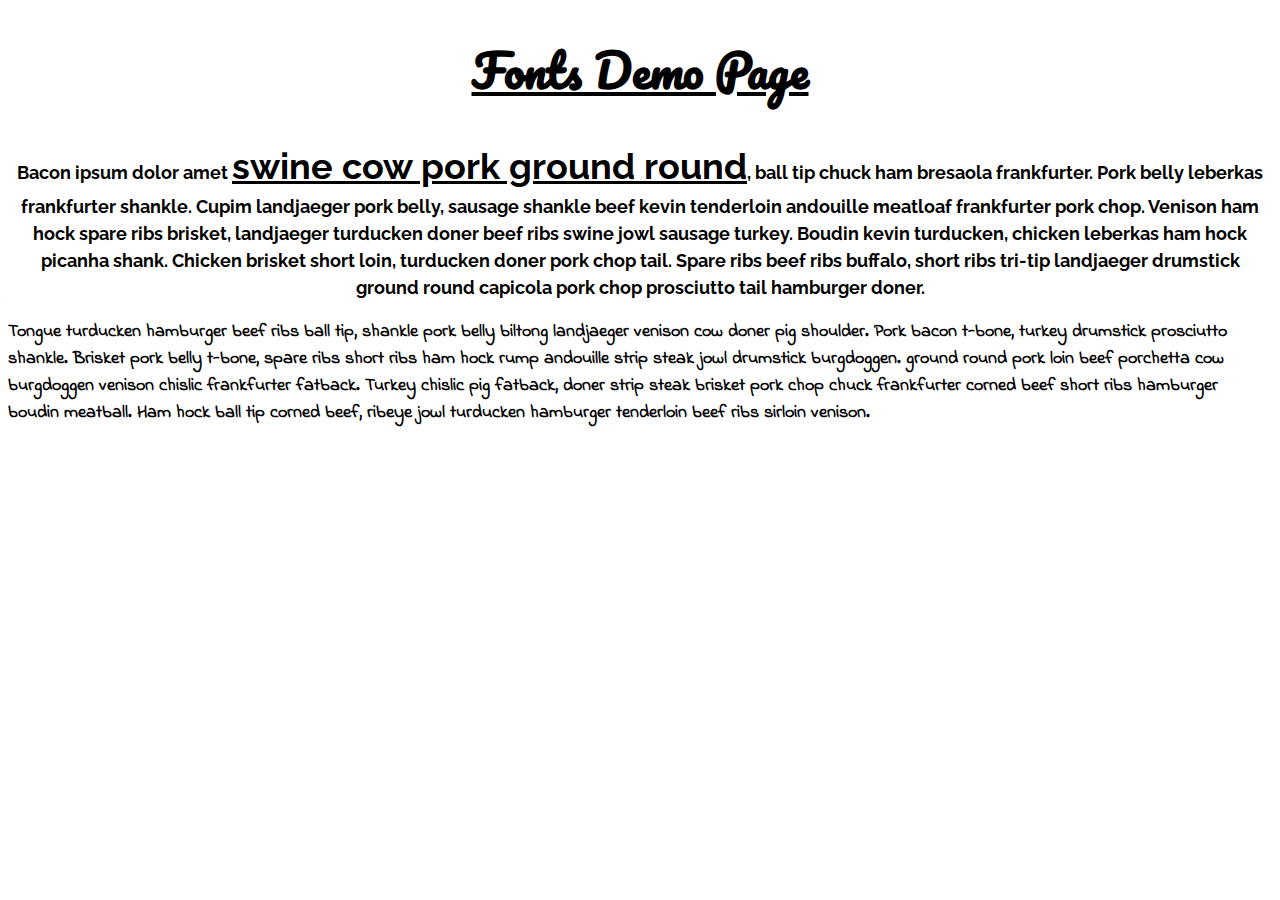
<file: Basics HTML,CSS/fonts.html>
<!DOCTYPE html>
<html lang="en">
<head>
    <meta charset="UTF-8">
    <meta name="viewport" content="width=device-width, initial-scale=1.0">
    <link rel="stylesheet" href="fontsStyle.css">
    <!-- for custom fonts from google -->
    <link href="https://fonts.googleapis.com/css2?family=Indie+Flower&family=Pacifico&family=Raleway:wght@500&display=swap" 
        rel="stylesheet">
    <title>FONTS</title>
</head>
<body>

    <h1>Fonts Demo Page</h1>

    <p>
        Bacon ipsum dolor amet <span>swine cow pork ground round</span>, ball tip chuck ham bresaola frankfurter. 
        Pork belly leberkas frankfurter shankle. 
        Cupim landjaeger pork belly, sausage shankle beef kevin tenderloin andouille meatloaf frankfurter pork chop. 
        Venison ham hock spare ribs brisket, landjaeger turducken doner beef ribs swine jowl sausage turkey. 
        Boudin kevin turducken, chicken leberkas ham hock picanha shank. 
        Chicken brisket short loin, turducken doner pork chop tail. 
        Spare ribs beef ribs buffalo, 
        short ribs tri-tip landjaeger drumstick ground round capicola pork chop prosciutto tail hamburger doner.
    </p>

    <p>
        Tongue turducken hamburger beef ribs ball tip, 
        shankle pork belly biltong landjaeger venison cow doner pig shoulder.
        Pork bacon t-bone, turkey drumstick prosciutto shankle. 
        Brisket pork belly t-bone, 
        spare ribs short ribs ham hock rump andouille strip steak jowl drumstick burgdoggen. 
        ground round pork loin beef porchetta cow burgdoggen venison chislic frankfurter fatback. 
        Turkey chislic pig fatback, 
        doner strip steak brisket pork chop chuck frankfurter corned beef short ribs hamburger boudin meatball.
        Ham hock ball tip corned beef, ribeye jowl turducken hamburger tenderloin beef ribs sirloin venison.
    </p>
</body>
</html>
</file>
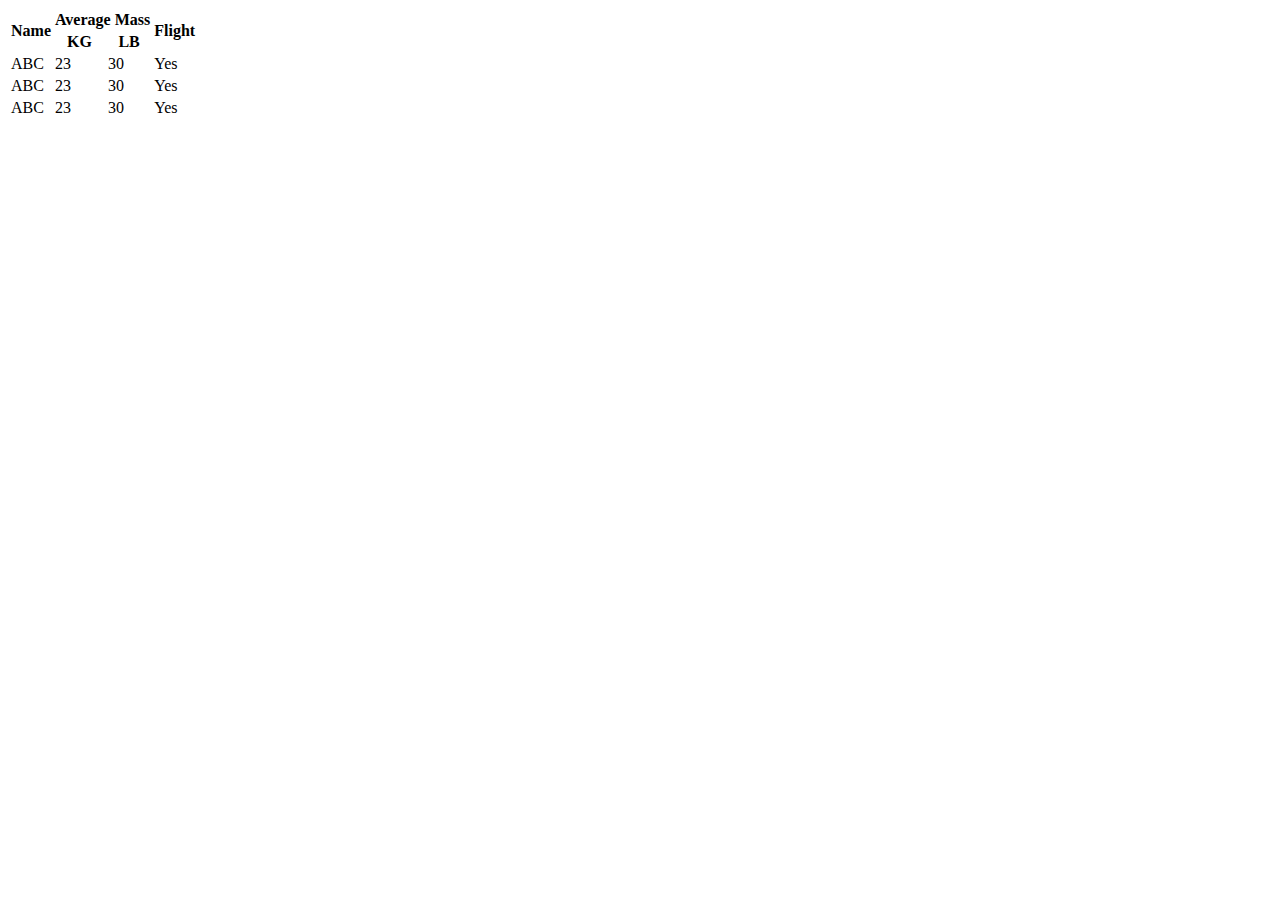
<file: Basics HTML,CSS/tablepractice.html>
<!DOCTYPE html>
<html lang="en">

<head>
    <meta charset="UTF-8">
    <meta name="viewport" content="width=device-width, initial-scale=1.0">
    <title>Birds Table</title>
</head>

<body>
    <table>
        <thead>
            <tr>
                <th rowspan="2">Name</th>
                <th colspan="2">Average Mass</th>
                <th rowspan="2">Flight</th>
            </tr>
            <tr>
                <th>KG</th>
                <th>LB</th>
            </tr>
        </thead>

        <tbody>
            <tr>
                <td>ABC</td>
                <td>23</td>
                <td>30</td>
                <td>Yes</td>
            </tr>
            <tr>
                <td>ABC</td>
                <td>23</td>
                <td>30</td>
                <td>Yes</td>
            </tr>
            <tr>
                <td>ABC</td>
                <td>23</td>
                <td>30</td>
                <td>Yes</td>
            </tr>
        </tbody>
    </table>
</body>

</html>
</file>
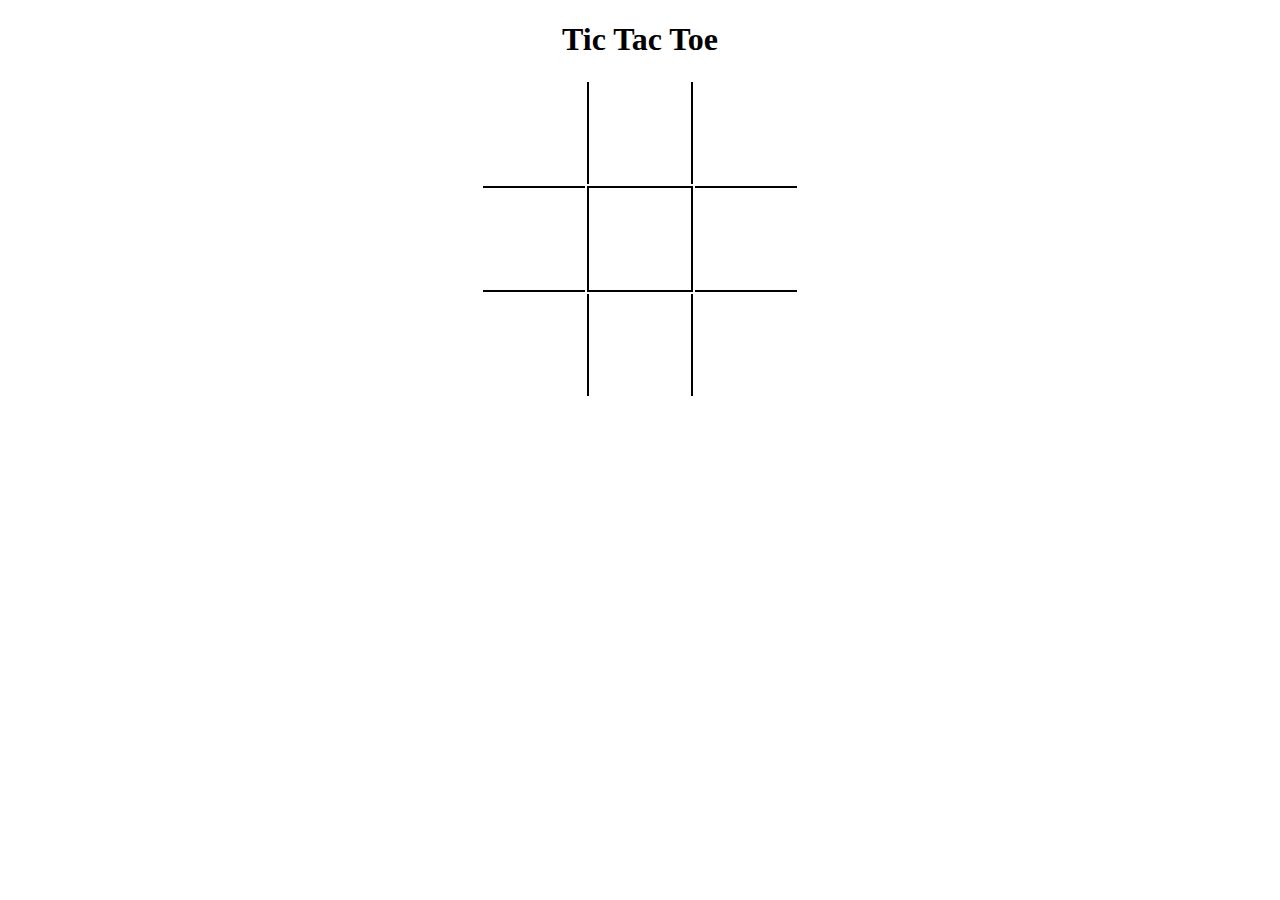
<file: Basics HTML,CSS/tictactoe.html>
<!DOCTYPE html>
<html lang="en">
<head>
    <meta charset="UTF-8">
    <meta name="viewport" content="width=device-width, initial-scale=1.0">
    <title>Tic Tac Toe</title>
    <link rel="stylesheet" href="tictactoeCss.css">
</head>
<body>
    <h1>Tic Tac Toe</h1>

    <table>
        <tr>
            <td></td>
            <td class="vertical"></td>
            <td></td>
        </tr>
        <tr>
            <td class="horizontal"></td>
            <td class="vertical horizontal"></td>
            <td class="horizontal"></td>
        </tr>
        <tr>
            <td></td>
            <td class="vertical"></td>
            <td></td>
        </tr>
    </table>
</body>
</html>
</file>
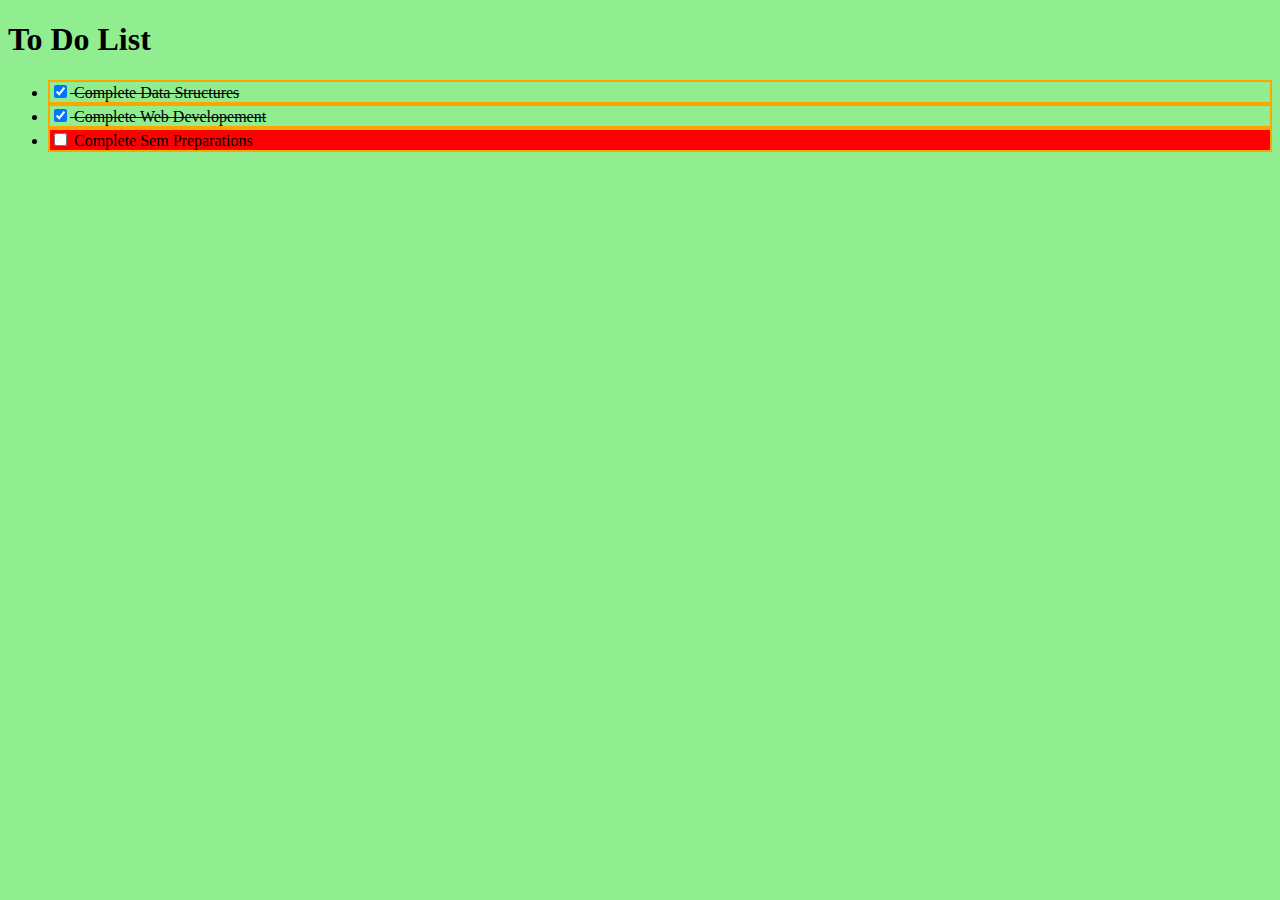
<file: Basics HTML,CSS/todoList.html>
<!DOCTYPE html>
<html lang="en">
<head>
    <meta charset="UTF-8">
    <meta name="viewport" content="width=device-width, initial-scale=1.0">
    <title>TO-DO</title>
    <link rel="stylesheet" href="todocss.css">
</head>
<body>
    <h1>To Do List</h1>
    <ul>
        <li class="completed">
            <input type="checkbox" checked> 
            Complete Data Structures
        </li>
        <li class="completed">
            <input type="checkbox" checked>
            Complete Web Developement
        </li>
        <li id="special">
            <input type="checkbox">
            Complete Sem Preparations
        </li>
    </ul>    
</body>
</html>
</file>
<file: CANDY MUSEUM PROJECT/app.css>
body{
    background: #f5d9d5;
    font-family: 'Nunito', sans-serif;
}

.blurb h2{
    color: #EA1C2C;
    font-weight: 100;
    font-size: 2.5rem;
}

.blurb p{
    color: #30131d;
    font-weight: 100;
    font-size: 1.125rem;
    line-height: 2;
}

.content{
    margin-top: 100px;
}

#mainNavbar{
    font-size: 1.5rem;
    font-weight: 100;
}

#mainNavbar .nav-link{
    color: white;
}

#mainNavbar .nav-link:hover{
    color: #EA1C2C;
}

#mainNavbar .navbar-brand{
    color: #EA1C2C;
    font-size:  1.5rem;
}

#headingGroup span{
    color: white;
}

#headingGroup h1{
    font-weight: 100;
    font-size: 4rem;
}

.navbar.scrolled{
    background: rgb(222, 192, 222);
    transition: background 1s;
}

@media(max-width: 1200px){
    #headingGroup h1{
        font-weight: 100;
        font-size: 3rem;
    }
}
</file>
<file: Pricing Panel Demo/app.css>
html, body, div, span, applet, object, iframe,
h1, h2, h3, h4, h5, h6, p, blockquote, pre,
a, abbr, acronym, address, big, cite, code,
del, dfn, em, img, ins, kbd, q, s, samp,
small, strike, strong, sub, sup, tt, var,
b, u, i, center,
dl, dt, dd, ol, ul, li,
fieldset, form, label, legend,
table, caption, tbody, tfoot, thead, tr, th, td,
article, aside, canvas, details, embed, 
figure, figcaption, footer, header, hgroup, 
menu, nav, output, ruby, section, summary,
time, mark, audio, video {
	margin: 0;
	padding: 0;
	border: 0;
	font-size: 100%;
	font: inherit;
	vertical-align: baseline;
}
/* HTML5 display-role reset for older browsers */
article, aside, details, figcaption, figure, 
footer, header, hgroup, menu, nav, section {
	display: block;
}
body {
	line-height: 1;
}
ol, ul {
	list-style: none;
}
blockquote, q {
	quotes: none;
}
blockquote:before, blockquote:after,
q:before, q:after {
	content: '';
	content: none;
}
table {
	border-collapse: collapse;
	border-spacing: 0;
}

/* everything below this is what we actually do */
html{
    box-sizing: border-box;
    font-family: 'Open Sans', sans-serif;
}

body{
    background-color: #60a9ff;
    display: flex;
    justify-content: center;
    align-items: center;
    min-height: 100vh;
}

.panel{
    background-color: white;
    border-radius: 10px;
    padding: 15px 25px;
    width: 100%;
    max-width: 965px;
    display: flex;
    flex-direction: column;
    text-align: center;
    text-transform: uppercase;
}

.pricing-plan{
    border-bottom: 1px solid #7ab3e6;
}

.pricing-plan:last-child{
    border-bottom: none;
}

.pricing-img{
    margin-bottom: 25px;
    max-width: 100%;
}

.pricing-header{
    color: #888;
    font-weight: 600;
    letter-spacing: 1px;
}

.pricing-features{
    margin: 50px 0 25px;
    color: #016ff9;
}

.pricing-features-item{
    font-weight: 600;
    letter-spacing: 1px;
    font-size: 12px;
    line-height: 1.5;
    padding: 15px 0;
    border-top: 1px solid #e1f1ff;

}

.pricing-features-item:last-child{
    border-bottom: 1px solid #e1f1ff;
}

.pricing-price{
    font-weight: 700;
    font-size: 32px;
    display: block;
    color: #016ff9;
}

.pricing-button{
    border: 1px solid #9dd1ff;
    border-radius: 10px;
    color: white;
    display: inline-block;
    padding: 15px 35px;
    background-color: #48aaff;
    text-decoration: none;
    margin: 25px 0;
    transition: background-color 200ms ease-in-out;
}

.pricing-button:hover, .pricing-button:focus{
    background-color: #3e89ca;
    color: white;
}

.pricing-button.is-featured{
    background-color: #48aaff;
    color: white;
}

.pricing-button.is-featured:hover, .pricing-button.is-featured:focus {
    background-color: #3e89ca;
    color: white;
} 

@media(min-width:900px){
    .panel{
        flex-direction: row;
    }
    .pricing-plan{
        border-bottom: none;
        border-right: 1px solid #e1f1ff;
         padding: 25px 50px;
    }
    .pricing-plan:last-child{
        border-right:none;
    }
}
</file>
<file: Basics HTML,CSS/app.css>
h1{
    color:red;
}
h4{
    color:blue;
}
li{
    color:purple;
}
</file>
<file: Basics HTML,CSS/boxmodelCss.css>
p{
    /* changing content size */
    /* % is relative to the parent element just like em in font size*/
    width: 50%;
    /* adding border to the content */
    border:2px solid blue;  
    /* to add padding */
    /* padding: 10px; */
    padding-top: 10px;
    padding-left: 10px;
    padding-right: 10px;
    padding-bottom: 10px;
    /* to add margin */
    /* margin: 100px;   */
    /* margin-top: 100px;
    margin-left: 100px;
    margin-right: 100px;
    margin-bottom: 100px; */

    /* to set the margin of all four sides in one go */
    /* margin: 10px 20px 30px 40px; */

    /* to automatically set the margin at left and right we can use the below thing */
    margin: 10px auto; 
    /* 10 for top and bottom and auto for left and right */
}
</file>
<file: Basics HTML,CSS/DemologCss.css>
body{
    border: 20px solid #434546;
    padding: 20px;
    max-width: 700px;
    width: 80%; 
    margin: 20px auto;
    font-family: 'Source Sans Pro';
    background-color: rgb(179, 188, 219);
    background: url(blog-background-2.jpg);
    background-size: cover;
}
p{
    font-size: 1.2em;
}

.insideborder{
    padding: 10px;
    background-color: rgba(196, 224, 223, 0.89);
}

.quote{
    border-left: 5px solid #434546;
    padding-left: 5px;
}

.date{
    color: #0e476d;
    font-weight: 700;
    text-transform: uppercase;
    letter-spacing: 0.2rem;
}

.post{
    margin-bottom: 20px;
    
}

h2{
    color: #2c3e50;
    font-size: 2.0rem;
    text-transform: capitalize;
}

hr{
    overflow: visible; /* For IE */
    height: 30px;
    border-style: solid;
    border-color: black;
    border-width: 1px 0 0 0;
    border-radius: 20px;
}
hr:before { /* Not really supposed to work, but does */
    display: block;
    content: "";
    height: 30px;
    margin-top: -31px;
    border-style: solid;
    border-color: black;
    border-width: 0 0 1px 0;
    border-radius: 20px;
}
</file>
<file: Basics HTML,CSS/fontsStyle.css>
body{
    font-size: 15px;
}

p{
    font-size: 1.2em;

    /* to make bold text */
    font-weight: bold;

    /* for line spacing */
    line-height: 1.5;
}

/* making first paragraph center */
p:nth-of-type(1){
    text-align: center;
    /* we are using custome fonts here from google fonts  */
    font-family: 'Raleway', sans-serif;
}
p:nth-of-type(2){
    /* we are using custome fonts here from google fonts  */
    font-family: 'Indie Flower', cursive;
}

h1{
    font-family: 'Pacifico', cursive;
    font-size: 3.0em;

    text-align: center;

    text-decoration: underline;
}

/* em will make the size of span element font size double the size of the parent element font size 
(in this case p element) */
span{
    font-size: 2.0em;
    text-decoration: underline;
}
</file>
<file: Basics HTML,CSS/tictactoeCss.css>
h1{
    text-align: center;
}

table{
    margin: 0 auto;
}

td{
    width: 100px;
    height: 100px;
}
.vertical{
    border-left: 2px solid black;
    border-right: 2px solid black;
}

.horizontal{
    border-top:2px solid black;
    border-bottom:2px solid black;
}
</file>
<file: Basics HTML,CSS/todocss.css>
body{
    background: lightgreen;
}
li{
    border: 2px solid orange;
}
#special{
    background: red;
}
.completed{
    text-decoration: line-through;
}
</file>
